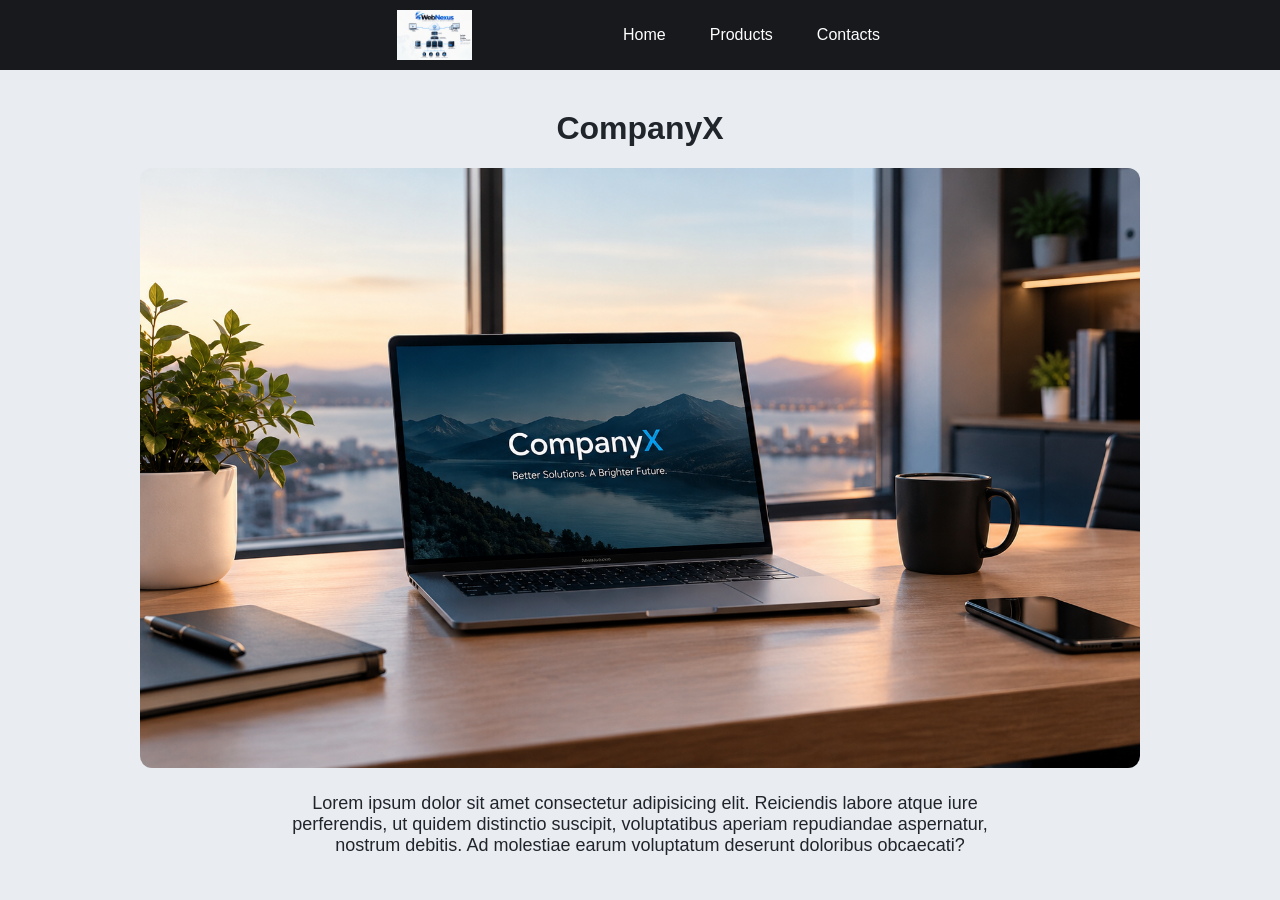
<file: index.html>
<!DOCTYPE html>
<html lang="fi">
<head>
    <meta charset="UTF-8">
    <meta name="viewport" content="width=device-width, initial-scale=1.0">
    <title>Yrityksen verkkosivu</title>
    <link rel="stylesheet" href="styles.css">
    <link rel="icon" href="kuvat/sitelogo.png">
</head>
<body>
<header class="yläosa">
<img src="kuvat/sitelogo.png" alt="kuva yrityksen logosta" width="100" height="50">
<nav class="navigointi">
    <a href="index.html" class="painike">Home</a>
    <a href="products.html" class="painike">Products</a>
    <a href="contacts.html" class="painike">Contacts</a>
</nav>
</header>
<main class="keskiosa">
<h1>CompanyX</h1>
<img src="kuvat/mockup.png" alt="yrityksen mockup kuva" width="1000" height="600">
<pre class="teksti">
  Lorem ipsum dolor sit amet consectetur adipisicing elit. Reiciendis labore atque iure
perferendis, ut quidem distinctio suscipit, voluptatibus aperiam repudiandae aspernatur,
    nostrum debitis. Ad molestiae earum voluptatum deserunt doloribus obcaecati?
</pre>
</main>
</body>
</html>
</file>
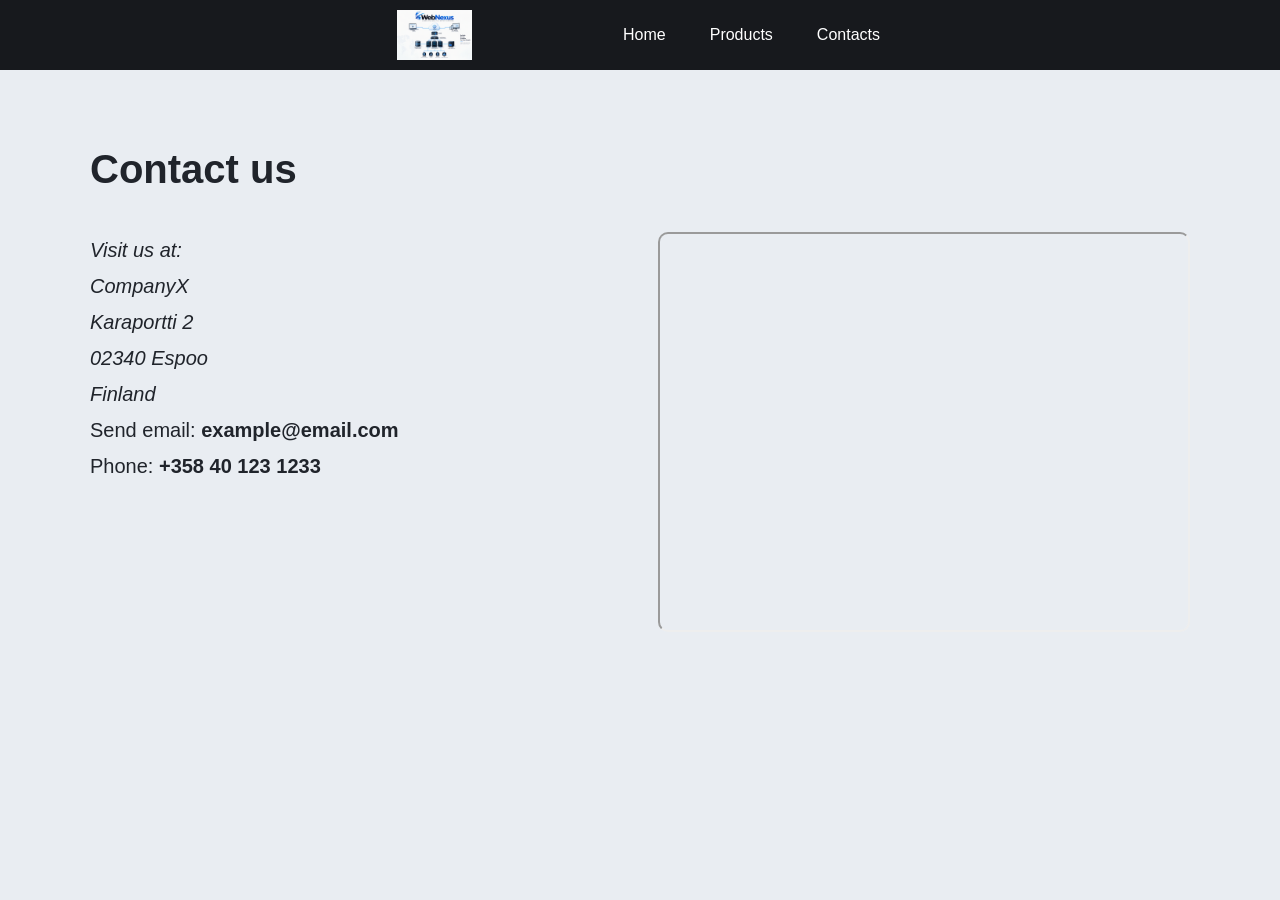
<file: contacts.html>
<!DOCTYPE html>
<html lang="fi">
<head>
    <meta charset="UTF-8">
    <meta name="viewport" content="width=device-width, initial-scale=1.0">
    <title>Yrityksen verkkosivu</title>
    <link rel="stylesheet" href="styles.css">
    <link rel="icon" href="kuvat/sitelogo.png">
</head>
<body>
<header class="yläosa">
<img src="kuvat/sitelogo.png" alt="kuva yrityksen logosta" width="100" height="50" >
<nav class="navigointi">
    <a href="index.html" class="painike">Home</a>
    <a href="products.html" class="painike">Products</a>
    <a href="contacts.html" class="painike">Contacts</a>
</nav>
</header>
<main class="keskiosa1">
    <h1 class="otsikko">Contact us</h1>
    <div class="yhteystiedot">
        <address>
            Visit us at:<br>
            CompanyX<br>
            Karaportti 2<br>
            02340 Espoo<br>
            Finland
       </address>
        <a href="mailto:example@email.com">Send email:<strong>  example@email.com</strong></a><br>
        <a href="tel:+358401231233">Phone:<strong> +358 40 123 1233</strong></a>
    </div>
    <iframe
        class="kartta"
        src="https://www.google.com/maps/embed?pb=!1m18!1m12!1m3!1d147.26736989957703!2d24.75839743277498!3d60.22399555878068!2m3!1f0!2f0!3f0!3m2!1i1024!2i768!4f13.1!3m3!1m2!1s0x468df797cfe43cbb%3A0xb99a2c26d4df39ff!2sMetropolia%20Ammattikorkeakoulu%20-%20Karamalmin%20kampus!5e0!3m2!1sfi!2sfi!4v1792713771303!5m2!1sfi!2sfi"
        title="CompanyX:n sijainti kartalla"
        loading="lazy"
        allowfullscreen
        referrerpolicy="strict-origin-when-cross-origin">
    </iframe>
</main>
</body>
</html>
</file>
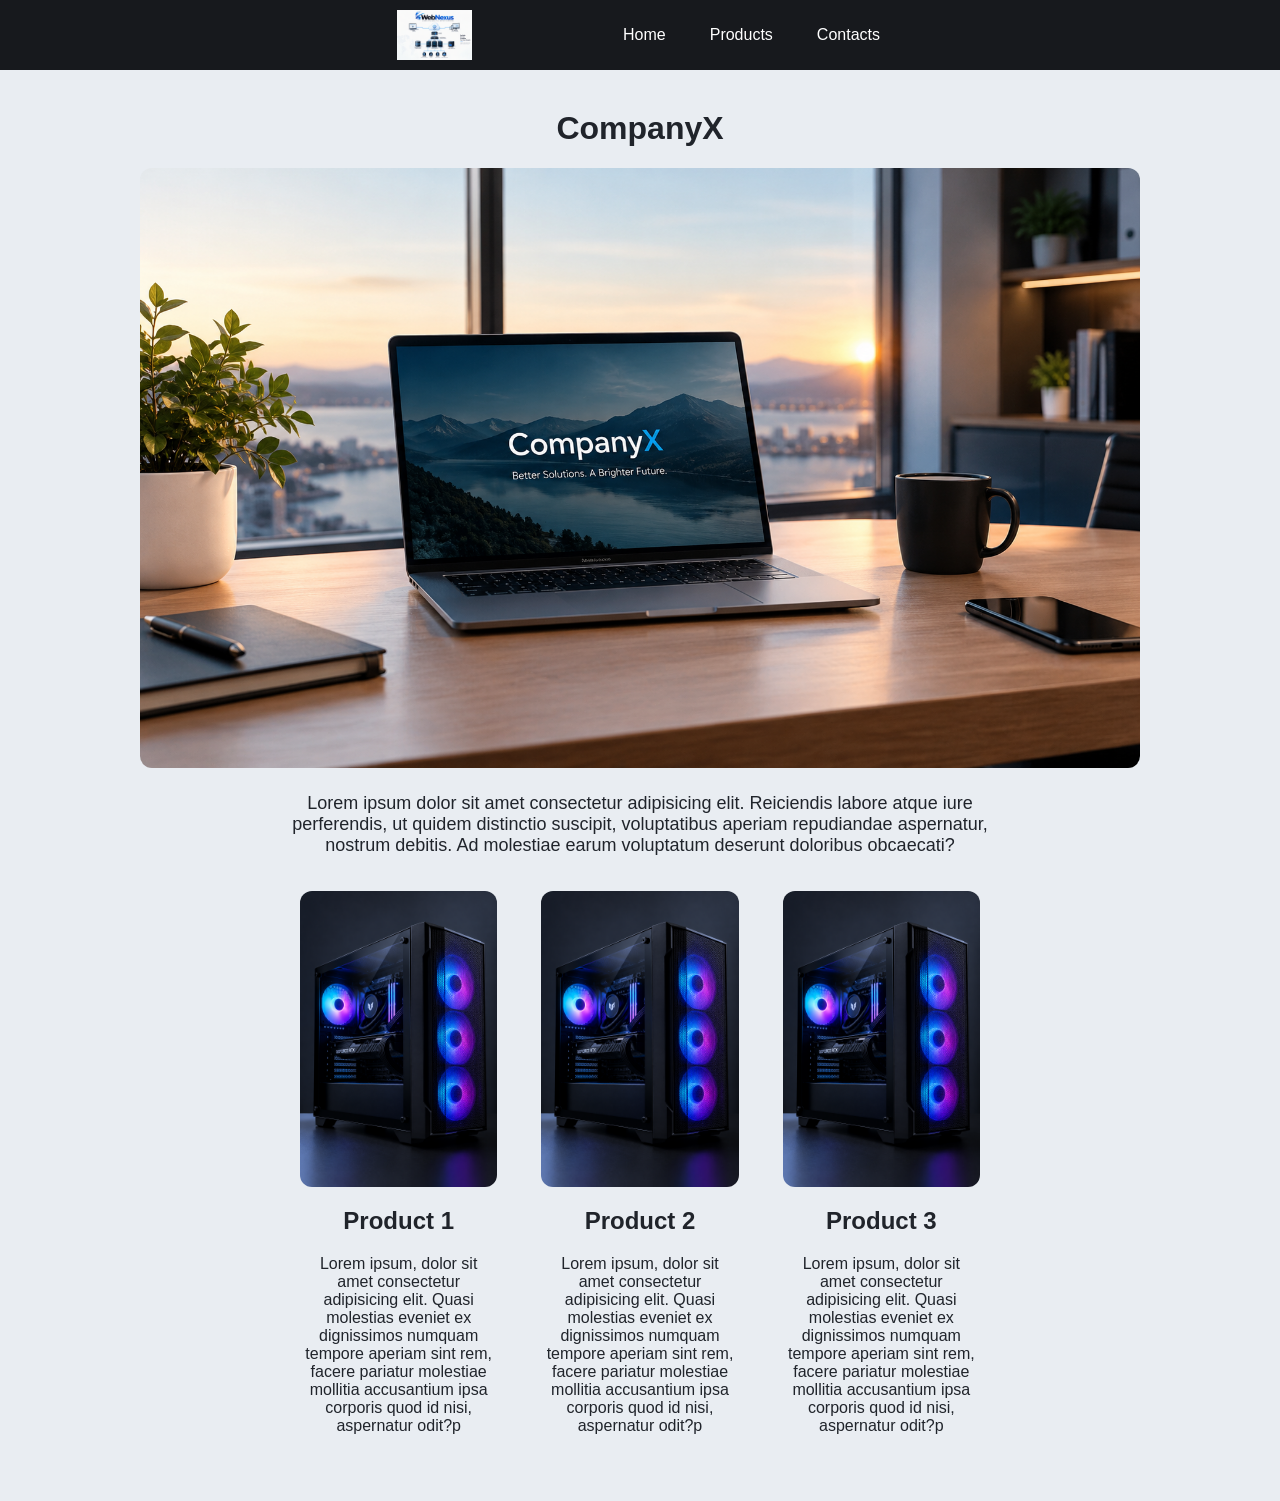
<file: products.html>
<!DOCTYPE html>
<html lang="fi">
<head>
    <meta charset="UTF-8">
    <meta name="viewport" content="width=device-width, initial-scale=1.0">
    <title>Yrityksen verkkosivu</title>
    <link rel="stylesheet" href="styles.css">
    <link rel="icon" href="kuvat/sitelogo.png">
</head>
<body>
<header class="yläosa">
<img src="kuvat/sitelogo.png" alt="kuva yrityksen logosta" width="100" height="50" >
<nav class="navigointi">
    <a href="index.html" class="painike">Home</a>
    <a href="products.html" class="painike">Products</a>
    <a href="contacts.html" class="painike">Contacts</a>
</nav>
</header>
<main class="keskiosa">
<h1>CompanyX</h1>
<img src="kuvat/mockup.png" alt="yrityksen mockup kuva">
<pre class="teksti">
Lorem ipsum dolor sit amet consectetur adipisicing elit. Reiciendis labore atque iure
perferendis, ut quidem distinctio suscipit, voluptatibus aperiam repudiandae aspernatur,
nostrum debitis. Ad molestiae earum voluptatum deserunt doloribus obcaecati?
</pre>
<section class="tuotteet">
<article class="tuotekortti">
        <img src="kuvat/product.png" alt="CompanyX tuote 1">
        <h2>Product 1</h2>
        <p>Lorem ipsum, dolor sit amet consectetur adipisicing elit. Quasi molestias eveniet ex dignissimos numquam tempore aperiam sint rem, facere pariatur molestiae mollitia accusantium ipsa corporis quod id nisi, aspernatur odit?p</p>
</article> 
<article class="tuotekortti">
        <img src="kuvat/product.png" alt="CompanyX tuote 1">
        <h2>Product 2</h2>
        <p>Lorem ipsum, dolor sit amet consectetur adipisicing elit. Quasi molestias eveniet ex dignissimos numquam tempore aperiam sint rem, facere pariatur molestiae mollitia accusantium ipsa corporis quod id nisi, aspernatur odit?p</p>
</article> 
<article class="tuotekortti">
        <img src="kuvat/product.png" alt="CompanyX tuote 1">
        <h2>Product 3</h2>
        <p>Lorem ipsum, dolor sit amet consectetur adipisicing elit. Quasi molestias eveniet ex dignissimos numquam tempore aperiam sint rem, facere pariatur molestiae mollitia accusantium ipsa corporis quod id nisi, aspernatur odit?p</p>
</article>
</section>
</main>
</body>
</html>
</file>
<file: styles.css>
:root {
    --tausta: #e9edf2;
    --tumma: #17191d;
    --teksti: #20242b;
    --korostus: #2799e8;
}
* {
    box-sizing: border-box;
}
body {
    margin: 0;
    font-family: Arial, sans-serif;
    background-color: var(--tausta);
    color: var(--teksti);
}
.yläosa {
    background-color: var(--tumma);
    padding: 10px 30%;
    display: flex;
    align-items: center;
    justify-content: space-between;
}
.yläosa img {
    width: 100px;
    height: 50px;
    object-fit: contain;
}
.navigointi {
    display: flex;
    align-items: center;
    gap: 12px;
}
.painike {
    color: white;
    text-decoration: none;
    padding: 10px 16px;
    border-radius: 6px;
    transition: 0.2s;
}
.painike:hover {
    background-color: var(--korostus);
}
.keskiosa {
    width: min(1000px, 100%);
    margin: 40px auto;
    text-align: center;
}
.keskiosa img {
    display: block;
    width: 100%;
    max-height: 600px;
    border-radius: 12px;
}
.teksti {
    font-family: Arial, sans-serif;
    font-size: 18px;
    max-width: 750px;
    margin: 25px auto;
    text-decoration: none;
}
.keskiosa1 {
    width: min(1100px, 90%);
    margin: 50px auto;
    
}
.otsikko {
    text-align: left;
    font-size: 40px;
    margin-bottom: 5px;
}
.keskiosa1 {
    display: grid;
    grid-template-columns: 1fr 1fr;
    gap: 35px;
    align-items: start;
}
.otsikko {
    grid-column: 1 / -1;
}
.yhteystiedot {
    font-size: 20px;
    line-height: 1.8;
}
.yhteystiedot address {
    font-family: Arial, sans-serif;
}
.yhteystiedot a {
    color: var(--teksti);
    text-decoration: none;
}
.kartta {
    width: 100%;
    height: 400px;
    border: 10;
    border-radius: 10px;
}
.tuotteet {
    display: grid;
    grid-template-columns: 1fr 1fr 1fr;
    gap: 24px;
    width: 70%;
    margin: auto;
}
.tuotekortti {
    padding: 10px;
    border-radius: 8px;
}
</file>
